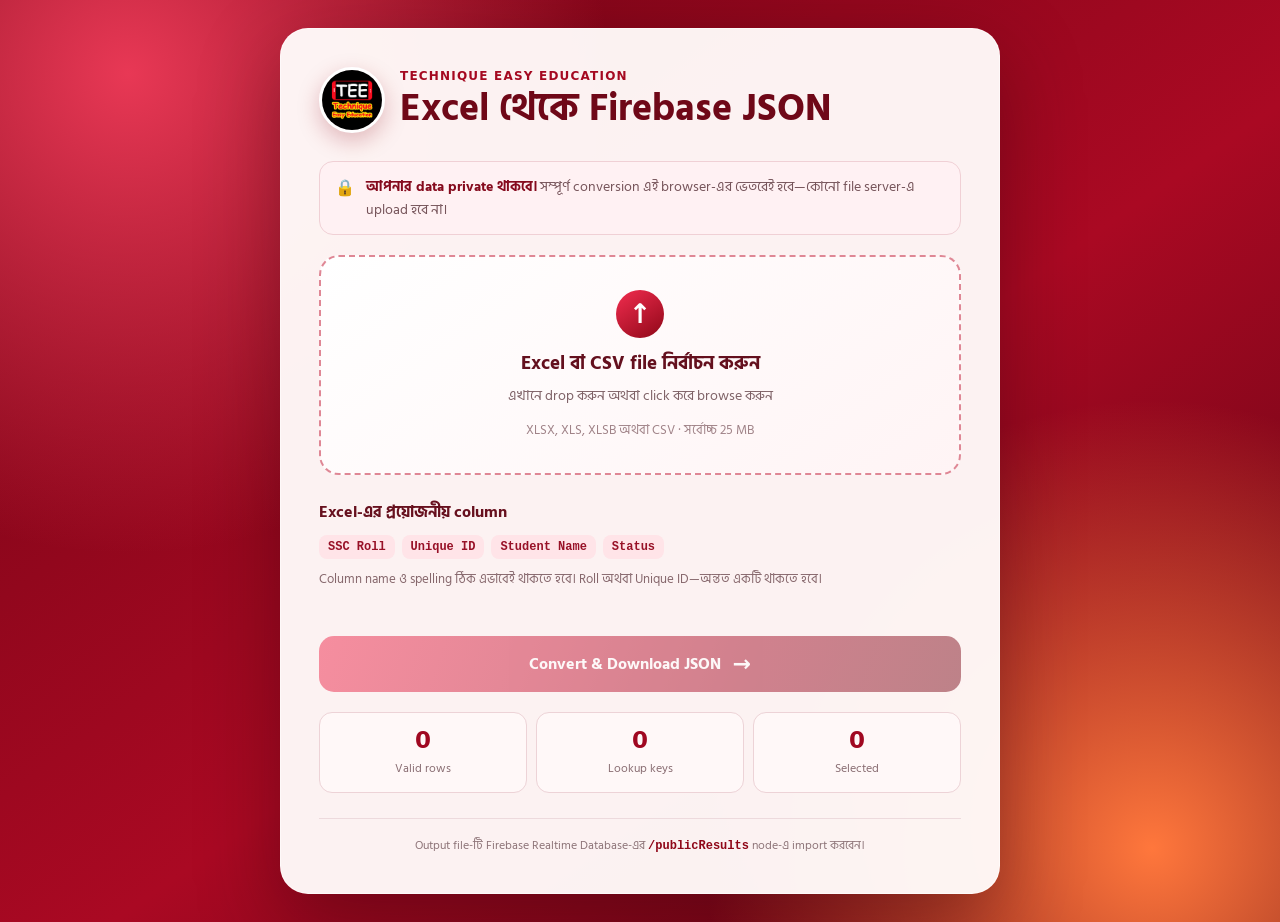
<file: converter.html>
<!doctype html>
<html lang="bn">
  <head>
    <meta charset="UTF-8" />
    <meta name="viewport" content="width=device-width, initial-scale=1" />
    <meta name="theme-color" content="#8f0718" />
    <meta name="robots" content="noindex, nofollow" />
    <title>Excel to Firebase JSON Converter</title>
    <link rel="icon" type="image/svg+xml" href="./favicon.svg" />
    <link rel="preconnect" href="https://fonts.googleapis.com" />
    <link rel="preconnect" href="https://fonts.gstatic.com" crossorigin />
    <link href="https://fonts.googleapis.com/css2?family=Hind+Siliguri:wght@400;500;600;700&display=swap" rel="stylesheet" />
    <link rel="stylesheet" href="./converter.css" />
  </head>
  <body>
    <main class="converter-shell">
      <section class="converter-card">
        <header class="converter-header">
          <img src="./tee-logo.png" alt="Technique Easy Education logo" />
          <div>
            <p>Technique Easy Education</p>
            <h1>Excel থেকে Firebase JSON</h1>
          </div>
        </header>

        <div class="privacy-note">
          <span aria-hidden="true">🔒</span>
          <p><strong>আপনার data private থাকবে।</strong> সম্পূর্ণ conversion এই browser-এর ভেতরেই হবে—কোনো file server-এ upload হবে না।</p>
        </div>

        <label id="drop-zone" class="drop-zone" for="excel-file">
          <input id="excel-file" type="file" accept=".xlsx,.xls,.xlsb,.csv" />
          <span class="upload-icon" aria-hidden="true">↑</span>
          <strong id="file-title">Excel বা CSV file নির্বাচন করুন</strong>
          <span id="file-subtitle">এখানে drop করুন অথবা click করে browse করুন</span>
          <small>XLSX, XLS, XLSB অথবা CSV · সর্বোচ্চ 25 MB</small>
        </label>

        <div id="sheet-control" class="sheet-control" hidden>
          <label for="sheet-select">কোন sheet থেকে data নেবেন?</label>
          <select id="sheet-select"></select>
        </div>

        <section class="required-columns" aria-labelledby="columns-title">
          <h2 id="columns-title">Excel-এর প্রয়োজনীয় column</h2>
          <div class="column-list">
            <code>SSC Roll</code>
            <code>Unique ID</code>
            <code>Student Name</code>
            <code>Status</code>
          </div>
          <p>Column name ও spelling ঠিক এভাবেই থাকতে হবে। Roll অথবা Unique ID—অন্তত একটি থাকতে হবে।</p>
        </section>

        <p id="converter-message" class="converter-message" role="alert" aria-live="polite"></p>
        <button id="convert-button" class="convert-button" type="button" disabled>
          <span>Convert &amp; Download JSON</span>
          <span class="button-arrow" aria-hidden="true">→</span>
        </button>

        <section id="summary" class="summary" aria-live="polite" hidden>
          <div><strong id="valid-rows">0</strong><span>Valid rows</span></div>
          <div><strong id="lookup-keys">0</strong><span>Lookup keys</span></div>
          <div><strong id="selected-rows">0</strong><span>Selected</span></div>
        </section>

        <section id="error-panel" class="error-panel" hidden>
          <h2>এই সমস্যাগুলো ঠিক করুন</h2>
          <ul id="error-list"></ul>
        </section>

        <footer>Output file-টি Firebase Realtime Database-এর <code>/publicResults</code> node-এ import করবেন।</footer>
      </section>
    </main>

    <script src="https://cdn.sheetjs.com/xlsx-0.20.3/package/dist/xlsx.full.min.js"></script>
    <script src="./converter.js" defer></script>
  </body>
</html>
</file>
<file: converter.css>
:root { font-family: "Hind Siliguri", system-ui, sans-serif; color: #34171c; background: #760515; font-synthesis: none; }
* { box-sizing: border-box; }
body { margin: 0; min-width: 320px; min-height: 100vh; background: radial-gradient(circle at 10% 8%, #e83855 0, transparent 30rem), radial-gradient(circle at 90% 92%, #ff773c 0, transparent 28rem), linear-gradient(145deg, #6e0414, #aa0923 55%, #580411); }
.converter-shell { min-height: 100svh; display: grid; place-items: center; padding: 28px 18px; }
.converter-card { width: min(100%, 720px); padding: clamp(22px, 5vw, 38px); border: 1px solid rgba(255,255,255,.58); border-radius: 28px; background: rgba(255,250,249,.97); box-shadow: 0 28px 80px rgba(44,0,8,.38); }
.converter-header { display: flex; align-items: center; gap: 15px; }
.converter-header img { width: 66px; height: 66px; flex: none; object-fit: cover; border: 3px solid white; border-radius: 50%; background: black; box-shadow: 0 8px 22px rgba(143,7,24,.25); }
.converter-header p { margin: 0 0 3px; color: #a50921; font: 700 12px/1.2 system-ui, sans-serif; letter-spacing: 1.2px; text-transform: uppercase; }
.converter-header h1 { margin: 0; color: #6f0818; font-size: clamp(26px, 6vw, 38px); line-height: 1.15; }
.privacy-note { display: flex; gap: 11px; margin: 28px 0 20px; padding: 13px 15px; border: 1px solid #f0d0d5; border-radius: 14px; color: #76545a; background: #fff1f3; }
.privacy-note p { margin: 0; font-size: 14px; }
.privacy-note strong { color: #850a1d; }
.drop-zone { min-height: 220px; display: flex; flex-direction: column; align-items: center; justify-content: center; gap: 5px; padding: 24px; border: 2px dashed #df8795; border-radius: 20px; text-align: center; background: linear-gradient(145deg, #fff, #fff4f5); cursor: pointer; transition: border-color .2s, background .2s, transform .2s; }
.drop-zone:hover, .drop-zone.is-dragging { border-color: #e51d3f; background: #ffedef; transform: translateY(-1px); }
.drop-zone.has-file { border-style: solid; border-color: #31a56f; background: #effbf5; }
.drop-zone input { position: absolute; width: 1px; height: 1px; opacity: 0; pointer-events: none; }
.upload-icon { width: 48px; height: 48px; display: grid; place-items: center; margin-bottom: 5px; border-radius: 50%; color: white; background: linear-gradient(145deg, #f22d4f, #8f0718); font: 700 27px/1 system-ui; }
.drop-zone strong { color: #64101e; font-size: 19px; }
.drop-zone span:not(.upload-icon) { color: #7f6267; font-size: 14px; }
.drop-zone small { margin-top: 7px; color: #a08388; }
.sheet-control { margin-top: 17px; }
.sheet-control label { display: block; margin-bottom: 6px; color: #731020; font-weight: 700; }
.sheet-control select { width: 100%; height: 48px; padding: 0 12px; border: 1px solid #e5c4ca; border-radius: 12px; color: #34171c; background: white; font: inherit; outline: none; }
.sheet-control select:focus { border-color: #e51d3f; box-shadow: 0 0 0 4px rgba(229,29,63,.1); }
.required-columns { margin: 24px 0 18px; }
.required-columns h2, .error-panel h2 { margin: 0 0 10px; color: #67101e; font-size: 16px; }
.column-list { display: flex; flex-wrap: wrap; gap: 7px; }
.column-list code { padding: 5px 9px; border-radius: 8px; color: #981127; background: #ffe4e8; font-size: 12px; font-weight: 700; }
.required-columns p { margin: 9px 0 0; color: #86676c; font-size: 13px; }
.converter-message { min-height: 23px; margin: 0 2px 5px; color: #c51634; font-size: 14px; }
.convert-button { width: 100%; min-height: 56px; display: flex; align-items: center; justify-content: center; gap: 12px; border: 0; border-radius: 15px; color: white; background: linear-gradient(110deg, #ef2145, #a30721 65%, #780716); box-shadow: 0 12px 24px rgba(163,7,33,.25); cursor: pointer; font: 700 16px "Hind Siliguri", sans-serif; }
.convert-button:disabled { opacity: .48; cursor: not-allowed; box-shadow: none; }
.button-arrow { font: 700 22px/1 system-ui; transition: transform .2s; }
.convert-button:not(:disabled):hover .button-arrow { transform: translateX(4px); }
.summary { display: grid; grid-template-columns: repeat(3, 1fr); gap: 9px; margin-top: 20px; }
.summary div { display: flex; flex-direction: column; padding: 14px 8px; border: 1px solid #edd3d7; border-radius: 13px; text-align: center; background: #fff8f8; }
.summary strong { color: #a00821; font: 700 23px/1.2 system-ui; }
.summary span { margin-top: 4px; color: #896d72; font-size: 12px; }
.error-panel { margin-top: 16px; padding: 15px; border: 1px solid #efb9c2; border-radius: 13px; background: #fff0f2; }
.error-panel ul { max-height: 210px; overflow: auto; margin: 0; padding-left: 22px; color: #a00e26; font-size: 13px; }
.error-panel li + li { margin-top: 5px; }
footer { margin-top: 25px; padding-top: 17px; border-top: 1px solid #eddadd; color: #8d7478; text-align: center; font-size: 12px; }
footer code { color: #8f0718; font-weight: 700; }
@media (max-width: 520px) { .converter-shell { padding: 0; } .converter-card { min-height: 100svh; border: 0; border-radius: 0; } .drop-zone { min-height: 190px; } .summary { gap: 6px; } }
@media (prefers-reduced-motion: reduce) { * { transition: none !important; } }
</file>
